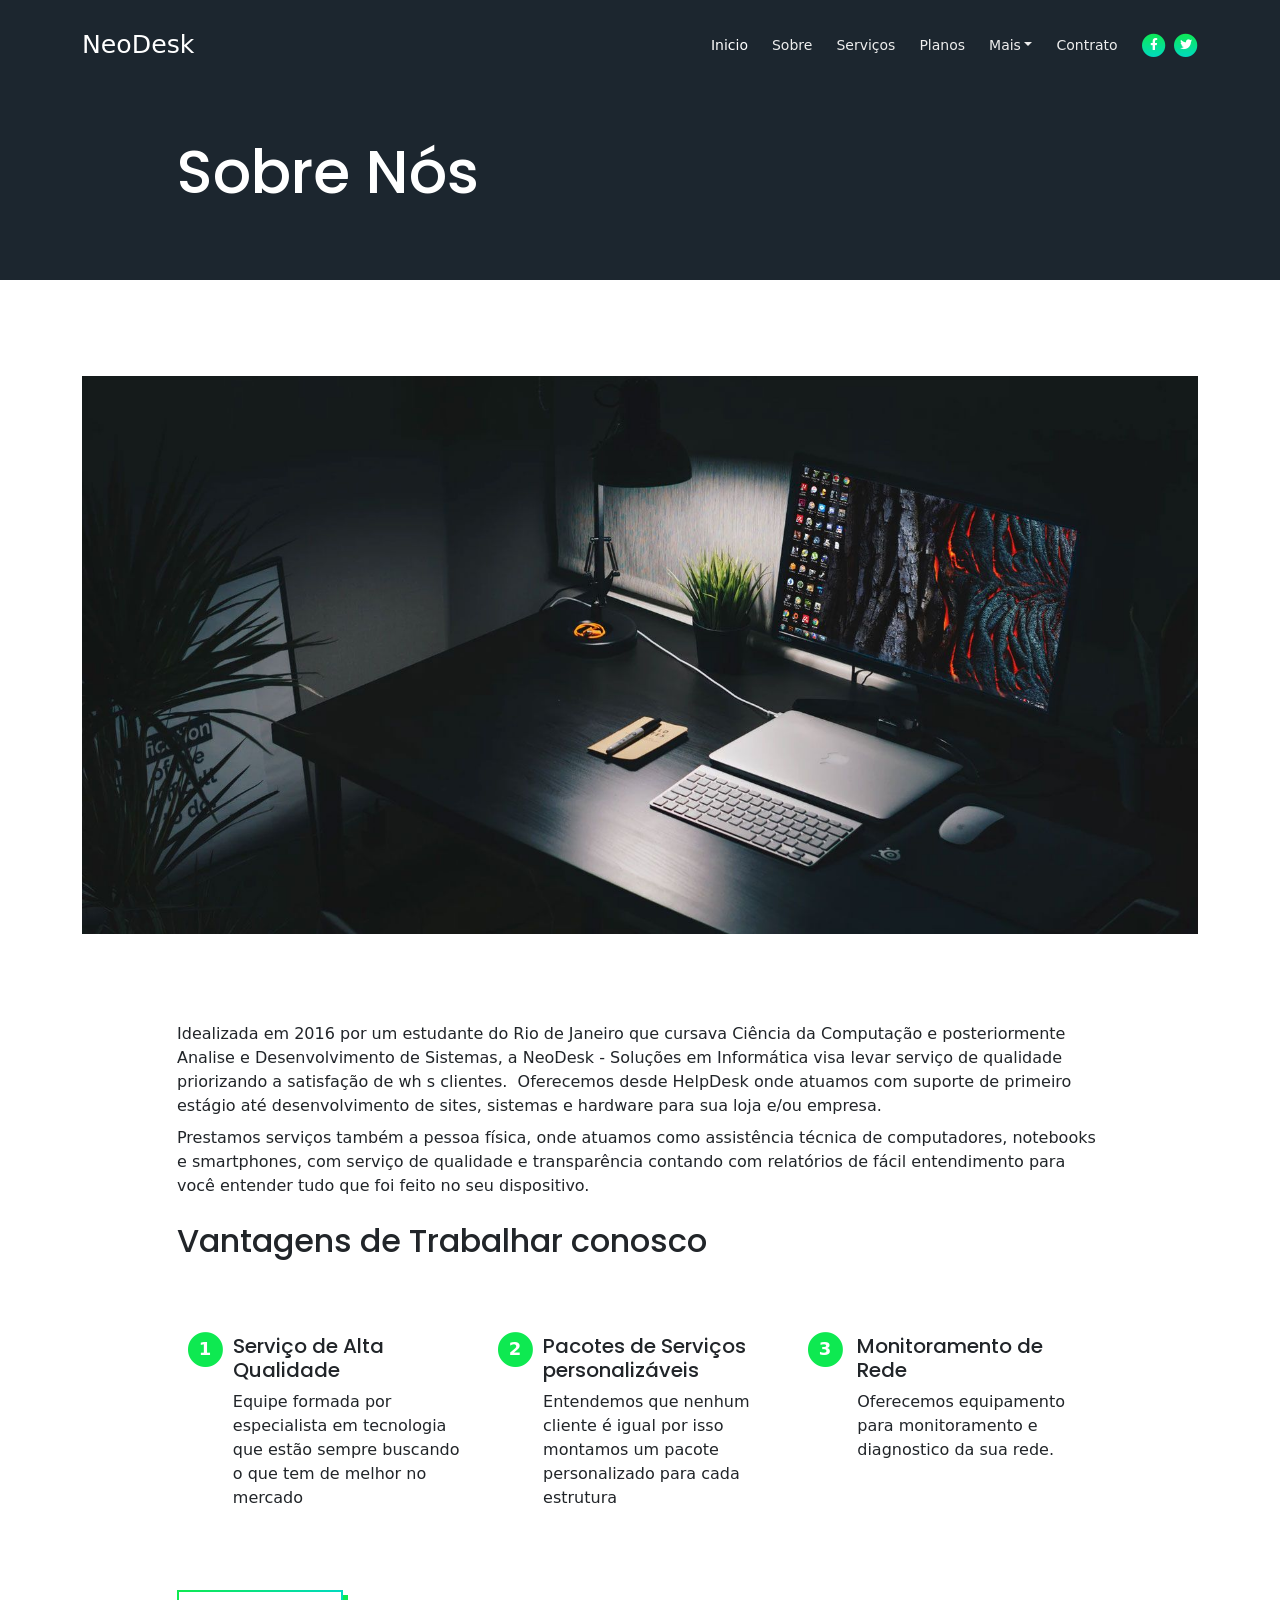
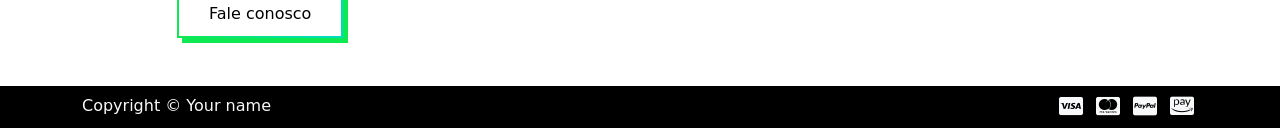
<file: article.html>
<!DOCTYPE html>
<html lang="pt-BR">
<head>
    <meta charset="UTF-8">
    <meta name="viewport" content="width=device-width, initial-scale=1, shrink-to-fit=no">

    <!-- SEO Meta Tags -->
    <meta name="description" content="Your description">
    <meta name="author" content="Your name">

    <!-- OG Meta Tags to improve the way the post looks when you share the page on Facebook, Twitter, LinkedIn -->
	<meta property="og:site_name" content="" /> <!-- website name -->
	<meta property="og:site" content="" /> <!-- website link -->
	<meta property="og:title" content=""/> <!-- title shown in the actual shared post -->
	<meta property="og:description" content="" /> <!-- description shown in the actual shared post -->
	<meta property="og:image" content="" /> <!-- image link, make sure it's jpg -->
	<meta property="og:url" content="" /> <!-- where do you want your post to link to -->
	<meta name="twitter:card" content="summary_large_image"> <!-- to have large image post format in Twitter -->

    <!-- Webpage Title -->
    <title>Artigo</title>

    <!-- Styles -->
    <link href="https://fonts.googleapis.com/css2?family=Poppins:wght@400;500;700&display=swap" rel="stylesheet">
    <link href="./css/bootstrap.min.css" rel="stylesheet">
    <link href="./css/fontawesome-all.min.css" rel="stylesheet">
    <link href="./css/aos.min.css" rel="stylesheet">
    <link href="./css/swiper.css" rel="stylesheet">
    <link href="./css/style.css" rel="stylesheet">
    
    <!-- Favicon -->
    <link rel="icon" href="./files/img/favicon.png">
</head>
<body>

    <!DOCTYPE html>
    <html lang="pt-BR">
    <head>
        <meta charset="UTF-8">
        <meta name="viewport" content="width=device-width, initial-scale=1, shrink-to-fit=no">
    
        <!-- SEO Meta Tags -->
        <meta name="description" content="Your description">
        <meta name="author" content="Your name">
    
        <!-- OG Meta Tags to improve the way the post looks when you share the page on Facebook, Twitter, LinkedIn -->
        <meta property="og:site_name" content="" /> <!-- website name -->
        <meta property="og:site" content="" /> <!-- website link -->
        <meta property="og:title" content=""/> <!-- title shown in the actual shared post -->
        <meta property="og:description" content="" /> <!-- description shown in the actual shared post -->
        <meta property="og:image" content="" /> <!-- image link, make sure it's jpg -->
        <meta property="og:url" content="" /> <!-- where do you want your post to link to -->
        <meta name="twitter:card" content="summary_large_image"> <!-- to have large image post format in Twitter -->
    
        <!-- Webpage Title -->
        <title>Informar Evento</title>
        
        <!-- Styles -->
        <link href="https://fonts.googleapis.com/css2?family=Poppins:wght@400;500;700&display=swap" rel="stylesheet">
        <link href="./css/bootstrap.min.css" rel="stylesheet">
        <link href="./css/fontawesome-all.min.css" rel="stylesheet">
        <link href="./css/aos.min.css" rel="stylesheet">
        <link href="./css/swiper.css" rel="stylesheet">
        <link href="./css/style.css" rel="stylesheet">
    
        <!-- Favicon -->
        <link rel="icon" href="./files/img/favicon.png">
    </head>
    <body>
    
        <!-- Navigation -->
        <nav id="navbar" class="navbar navbar-expand-lg fixed-top navbar-dark" aria-label="Main navigation">
            <div class="container">
    
                <!-- Image Logo -->
                <!-- <a class="navbar-brand logo-image" href="index.html"><img src="images/logo.svg" alt="alternative"></a> -->
    
                <!-- Text Logo - Use this if you don't have a graphic logo -->
                <a class="navbar-brand logo-text" href="index.html">NeoDesk</a>
    
                <button class="navbar-toggler p-0 border-0" type="button" id="navbarSideCollapse" aria-label="Toggle navigation">
                    <span class="navbar-toggler-icon"></span>
                </button>
    
                <div class="navbar-collapse offcanvas-collapse" id="navbarsExampleDefault" >
                    <ul class="navbar-nav ms-auto navbar-nav-scroll">
                        <li class="nav-item">
                            <a class="nav-link active" aria-current="page" href="index.html#header"> Inicio </a>
                        </li>
                        <li class="nav-item">
                            <a class="nav-link" href="index.html#about">Sobre</a>
                        </li>
                        <li class="nav-item">
                            <a class="nav-link" href="index.html#services">Serviços</a>
                        </li>
                        <li class="nav-item">
                            <a class="nav-link" href="index.html#plans">Planos</a>
                        </li>
                        <li class="nav-item dropdown">
                            <a class="nav-link dropdown-toggle" id="dropdown01" data-bs-toggle="dropdown" aria-expanded="false" href="#">Mais</a>
                            
                            <ul class="dropdown-menu" aria-labelledby="dropdown01">
                                <li><a class="dropdown-item" href="article.html">Artigo Detalhado</a></li>
                                <li><div class="dropdown-divider"></div></li>
                                <li><a class="dropdown-item" href="pricetable.html">Tabela de Preços</a></li>
                                <li><div class="dropdown-divider"></div></li>
                                <li><a class="dropdown-item" href="informevent.html">Sinalizar Evento</a></li>
                            </ul>
                        </li>
                        <li class="nav-item">
                            <a class="nav-link" href="index.html#contact">Contrato</a>
                        </li>
                    </ul>
                    <span class="nav-item social-icons">
                        <span class="fa-stack">
                            <a href="#your-link">
                                <i class="fas fa-circle fa-stack-2x"></i>
                                <i class="fab fa-facebook-f fa-stack-1x"></i>
                            </a>
                        </span>
                        <span class="fa-stack">
                            <a href="#your-link">
                                <i class="fas fa-circle fa-stack-2x"></i>
                                <i class="fab fa-twitter fa-stack-1x"></i>
                            </a>
                        </span>
                    </span>
                </div> <!-- end of navbar-collapse -->
            </div> <!-- end of container -->
        </nav> <!-- end of navbar -->
        <!-- end of navigation -->


    <!-- Header -->
    <header class="ex-header">
        <div class="container">
            <div class="row">
                <div class="col-xl-10 offset-xl-1">
                    <h1>Sobre Nós</h1>
                </div> <!-- end of col -->
            </div> <!-- end of row -->
        </div> <!-- end of container -->
    </header> <!-- end of ex-header -->
    <!-- end of header -->


    <!-- Basic -->
    <div class="ex-basic-1 pt-5 pb-5">
        <div class="container text-center">
            <div class="row">
                <div class="col-lg-12">
                    <img class="img-fluid mt-5 mb-3" src="files/img/article-details-large.jpg" alt="alternative">
                </div> <!-- end of col -->
            </div> <!-- end of row -->
        </div> <!-- end of container -->
    </div> <!-- end of ex-basic-1 -->
    <!-- end of basic -->


    <!-- Basic -->
    <div class="ex-basic-1 pt-4">
        <div class="container">
            <div class="row">
                <div class="col-xl-10 offset-xl-1">
                    <p>Idealizada em 2016 por um estudante do Rio de Janeiro que cursava Ciência da Computação e posteriormente Analise e Desenvolvimento de Sistemas, a NeoDesk - Soluções em Informática visa levar serviço de qualidade priorizando a satisfação de  wh
			    s clientes. 
                        Oferecemos desde HelpDesk onde atuamos com suporte de primeiro estágio até desenvolvimento de sites, sistemas e hardware para sua loja e/ou empresa.</p>
                    <p class="py-2">Prestamos serviços também a pessoa física, onde atuamos como assistência técnica de computadores, notebooks e smartphones, com serviço de qualidade e transparência contando com relatórios de fácil entendimento para você entender tudo que foi feito no seu dispositivo.</p>

                    <h2 class="my-3">Vantagens de Trabalhar conosco</h2>
                    <p class="py-2"></p>
                    <p class="mb-4"></p>
                </div> <!-- end of col -->
            </div> <!-- end of row -->
        </div> <!-- end of container -->
    </div> <!-- end of ex-basic-1 -->
    <!-- end of basic -->


    <!-- Cards -->
    <div class="ex-cards-1 pt-3 pb-3 ">
        <div class="container">
            <div class="row col-xl-10 offset-xl-1" >
                    <!-- Card -->
                    <div class="card col-lg-4">
                        <ul class="list-unstyled">
                            <li class="d-flex">
                                <span class="fa-stack">
                                    <span class="fas fa-circle fa-stack-2x"></span>
                                    <span class="fa-stack-1x">1</span>
                                </span>
                                <div class="flex-grow-1">
                                    <h5>Serviço de Alta Qualidade</h5>
                                    <p>Equipe formada por especialista em tecnologia que estão sempre buscando o que tem de melhor no mercado</p>
                                </div>
                            </li>
                        </ul>
                    </div> <!-- end of card -->
                    <!-- end of card -->
                    
                    <!-- Card -->
                    <div class="card col-lg-4">
                        <ul class="list-unstyled">
                            <li class="d-flex">
                                <span class="fa-stack">
                                    <span class="fas fa-circle fa-stack-2x"></span>
                                    <span class="fa-stack-1x">2</span>
                                </span>
                                <div class="flex-grow-1">
                                    <h5>Pacotes de Serviços personalizáveis</h5>
                                    <p>Entendemos que nenhum cliente é igual por isso montamos um pacote personalizado para cada estrutura </p>
                                </div>
                            </li>
                        </ul>
                    </div> <!-- end of card -->
                    <!-- end of card -->
                    
                    <!-- Card -->
                    <div class="card col-lg-4">
                        <ul class="list-unstyled">
                            <li class="d-flex">
                                <span class="fa-stack">
                                    <span class="fas fa-circle fa-stack-2x"></span>
                                    <span class="fa-stack-1x">3</span>
                                </span>
                                <div class="flex-grow-1">
                                    <h5>Monitoramento de Rede</h5>
                                    <p>Oferecemos equipamento para monitoramento e diagnostico da sua rede.</p>
                                </div>
                            </li>
                        </ul>
                    </div> <!-- end of card -->
                    <!-- end of card -->
            </div> <!-- end of row -->   
        </div> <!-- end of container -->   
    </div> <!-- end of ex-cards-1 -->
    <!-- end of cards -->


    <!-- Basic -->
    <div class="ex-basic-1 pt-3 pb-5">
        <div class="container">
            <div class="row">
                <div class="col-xl-10 offset-xl-1">
                    <p class="mb-5"></p>
                    
                    
                                 
                    <a class="btn btn-tertiary" href="https://api.whatsapp.com/send?phone=5521989872486">Fale conosco</a>

                </div> <!-- end of col -->
            </div> <!-- end of row -->
        </div> <!-- end of container -->
    </div> <!-- end of ex-basic-1 -->
    <!-- end of basic -->


  	 <!-- Bottom -->
    <div class="bottom py-2 text-light" >
        <div class="container d-flex justify-content-between">
            <div>
                <p>Copyright © Your name</p>
            </div>
            <div>
                <i class="fab fa-cc-visa fa-lg p-1"></i>
                <i class="fab fa-cc-mastercard fa-lg p-1"></i>
                <i class="fab fa-cc-paypal fa-lg p-1"></i>
                <i class="fab fa-cc-amazon-pay fa-lg p-1"></i>
            </div>
        </div> <!-- end of container -->
    </div> <!-- end of bottom -->


    <!-- Back To Top Button -->
    <button onclick="topFunction()" id="myBtn">
        <img src="files/img/up-arrow.png" alt="alternative">
    </button>
    <!-- end of back to top button -->


    <!-- Scripts -->
    <script src="./js/bootstrap.min.js"></script><!-- Bootstrap framework -->
    <script src="./js/purecounter.min.js"></script> <!-- Purecounter counter for statistics numbers -->
    <script src="./js/swiper.min.js"></script><!-- Swiper for image and text sliders -->
    <script src="./js/aos.js"></script><!-- AOS on Animation Scroll -->
    <script src="./js/script.js"></script>  <!-- Custom scripts -->
</body>
</html>
</file>
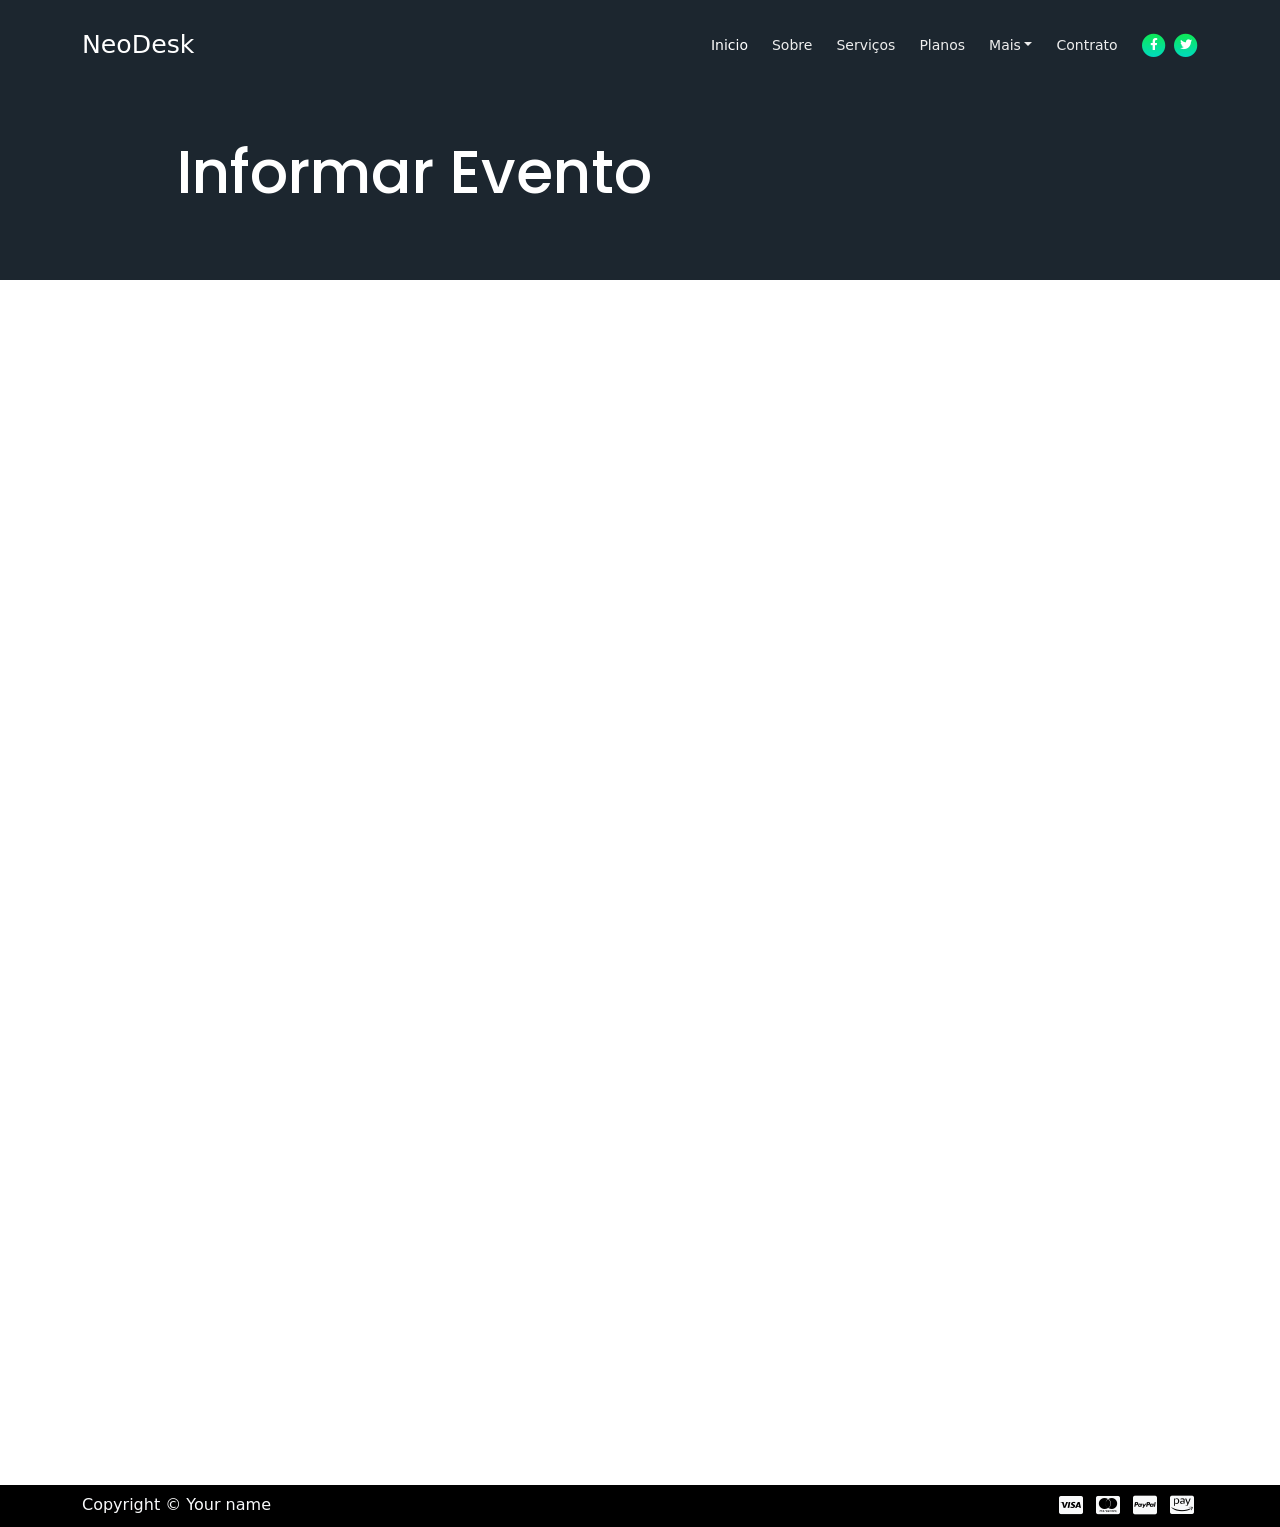
<file: informevent.html>
<!DOCTYPE html>
<html lang="pt-BR">
<head>
    <meta charset="UTF-8">
    <meta name="viewport" content="width=device-width, initial-scale=1, shrink-to-fit=no">

    <!-- SEO Meta Tags -->
    <meta name="description" content="Your description">
    <meta name="author" content="Your name">

    <!-- OG Meta Tags to improve the way the post looks when you share the page on Facebook, Twitter, LinkedIn -->
	<meta property="og:site_name" content="" /> <!-- website name -->
	<meta property="og:site" content="" /> <!-- website link -->
	<meta property="og:title" content=""/> <!-- title shown in the actual shared post -->
	<meta property="og:description" content="" /> <!-- description shown in the actual shared post -->
	<meta property="og:image" content="" /> <!-- image link, make sure it's jpg -->
	<meta property="og:url" content="" /> <!-- where do you want your post to link to -->
	<meta name="twitter:card" content="summary_large_image"> <!-- to have large image post format in Twitter -->

    <!-- Webpage Title -->
    <title>Informar Evento</title>
    
    <!-- Styles -->
    <link href="https://fonts.googleapis.com/css2?family=Poppins:wght@400;500;700&display=swap" rel="stylesheet">
    <link href="./css/bootstrap.min.css" rel="stylesheet">
    <link href="./css/fontawesome-all.min.css" rel="stylesheet">
    <link href="./css/aos.min.css" rel="stylesheet">
    <link href="./css/swiper.css" rel="stylesheet">
    <link href="./css/style.css" rel="stylesheet">

    <!-- Favicon -->
    <link rel="icon" href="./files/img/favicon.png">
</head>
<body>

        <!-- Navigation -->
        <nav id="navbar" class="navbar navbar-expand-lg fixed-top navbar-dark" aria-label="Main navigation">
            <div class="container">
    
                <!-- Image Logo -->
                <!-- <a class="navbar-brand logo-image" href="index.html"><img src="images/logo.svg" alt="alternative"></a> -->
    
                <!-- Text Logo - Use this if you don't have a graphic logo -->
                <a class="navbar-brand logo-text" href="index.html">NeoDesk</a>
    
                <button class="navbar-toggler p-0 border-0" type="button" id="navbarSideCollapse" aria-label="Toggle navigation">
                    <span class="navbar-toggler-icon"></span>
                </button>
    
                <div class="navbar-collapse offcanvas-collapse" id="navbarsExampleDefault" >
                    <ul class="navbar-nav ms-auto navbar-nav-scroll">
                        <li class="nav-item">
                            <a class="nav-link active" aria-current="page" href="index.html#header"> Inicio </a>
                        </li>
                        <li class="nav-item">
                            <a class="nav-link" href="index.html#about">Sobre</a>
                        </li>
                        <li class="nav-item">
                            <a class="nav-link" href="index.html#services">Serviços</a>
                        </li>
                        <li class="nav-item">
                            <a class="nav-link" href="index.html#plans">Planos</a>
                        </li>
                        <li class="nav-item dropdown">
                            <a class="nav-link dropdown-toggle" id="dropdown01" data-bs-toggle="dropdown" aria-expanded="false" href="#">Mais</a>
                            
                            <ul class="dropdown-menu" aria-labelledby="dropdown01">
                                <li><a class="dropdown-item" href="article.html">Artigo Detalhado</a></li>
                                <li><div class="dropdown-divider"></div></li>
                                <li><a class="dropdown-item" href="pricetable.html">Tabela de Preços</a></li>
                                <li><div class="dropdown-divider"></div></li>
                                <li><a class="dropdown-item" href="informevent.html">Sinalizar Evento</a></li>
                            </ul>
                        </li>
                        <li class="nav-item">
                            <a class="nav-link" href="index.html#contact">Contrato</a>
                        </li>
                    </ul>
                    <span class="nav-item social-icons">
                        <span class="fa-stack">
                            <a href="#your-link">
                                <i class="fas fa-circle fa-stack-2x"></i>
                                <i class="fab fa-facebook-f fa-stack-1x"></i>
                            </a>
                        </span>
                        <span class="fa-stack">
                            <a href="#your-link">
                                <i class="fas fa-circle fa-stack-2x"></i>
                                <i class="fab fa-twitter fa-stack-1x"></i>
                            </a>
                        </span>
                    </span>
                </div> <!-- end of navbar-collapse -->
            </div> <!-- end of container -->
        </nav> <!-- end of navbar -->
        <!-- end of navigation -->


      <!-- Header -->
      <header class="ex-header">
        <div class="container">
            <div class="row">
                <div class="col-xl-10 offset-xl-1">
                    <h1>Informar Evento</h1>
                </div> <!-- end of col -->
            </div> <!-- end of row -->
        </div> <!-- end of container -->
    </header> <!-- end of ex-header -->
    <!-- end of header -->

    <iframe src="https://docs.google.com/forms/d/e/1FAIpQLSdLaE1PtncqxSuOvSD_VxgNSrYTU4ZjTyybvsGrCl529lK7Bw/viewform?embedded=true" 
    width="1470" height="1150" frameborder="0" marginheight="0" marginwidth="0">A carregar…</iframe>

    <p class="mb-5"></p>
    <!-- Bottom -->
    <div class="bottom py-2 text-light" >
        <div class="container d-flex justify-content-between">
            <div>
                <p>Copyright © Your name</p>
            </div>
            <div>
                <i class="fab fa-cc-visa fa-lg p-1"></i>
                <i class="fab fa-cc-mastercard fa-lg p-1"></i>
                <i class="fab fa-cc-paypal fa-lg p-1"></i>
                <i class="fab fa-cc-amazon-pay fa-lg p-1"></i>
            </div>
        </div> <!-- end of container -->
    </div> <!-- end of bottom -->


    <!-- Back To Top Button -->
    <button onclick="topFunction()" id="myBtn">
        <img src="files/img/up-arrow.png" alt="alternative">
    </button>
    <!-- end of back to top button -->


    <!-- Scripts -->
    <script src="./js/bootstrap.min.js"></script><!-- Bootstrap framework -->
    <script src="./js/purecounter.min.js"></script> <!-- Purecounter counter for statistics numbers -->
    <script src="./js/swiper.min.js"></script><!-- Swiper for image and text sliders -->
    <script src="./js/aos.js"></script><!-- AOS on Animation Scroll -->
    <script src="./js/script.js"></script>  <!-- Custom scripts -->
</body>
</html>
</file>
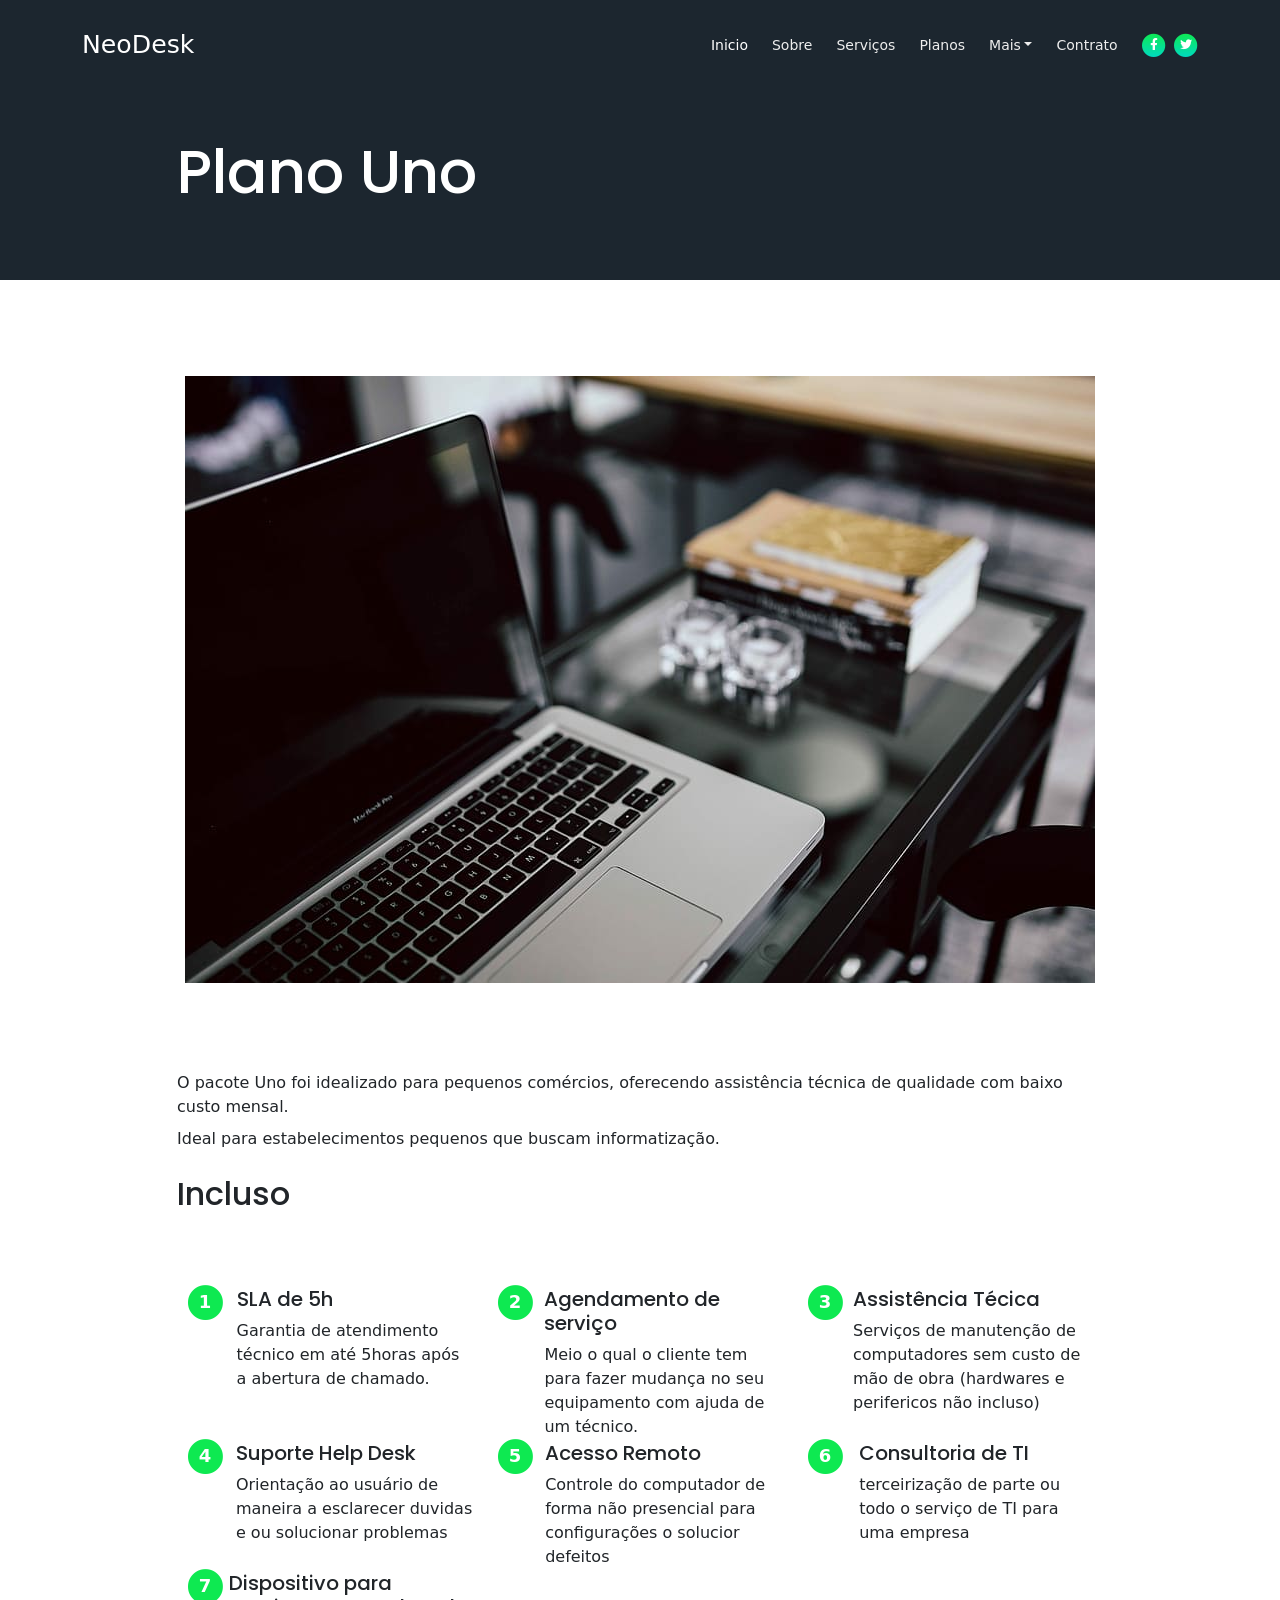
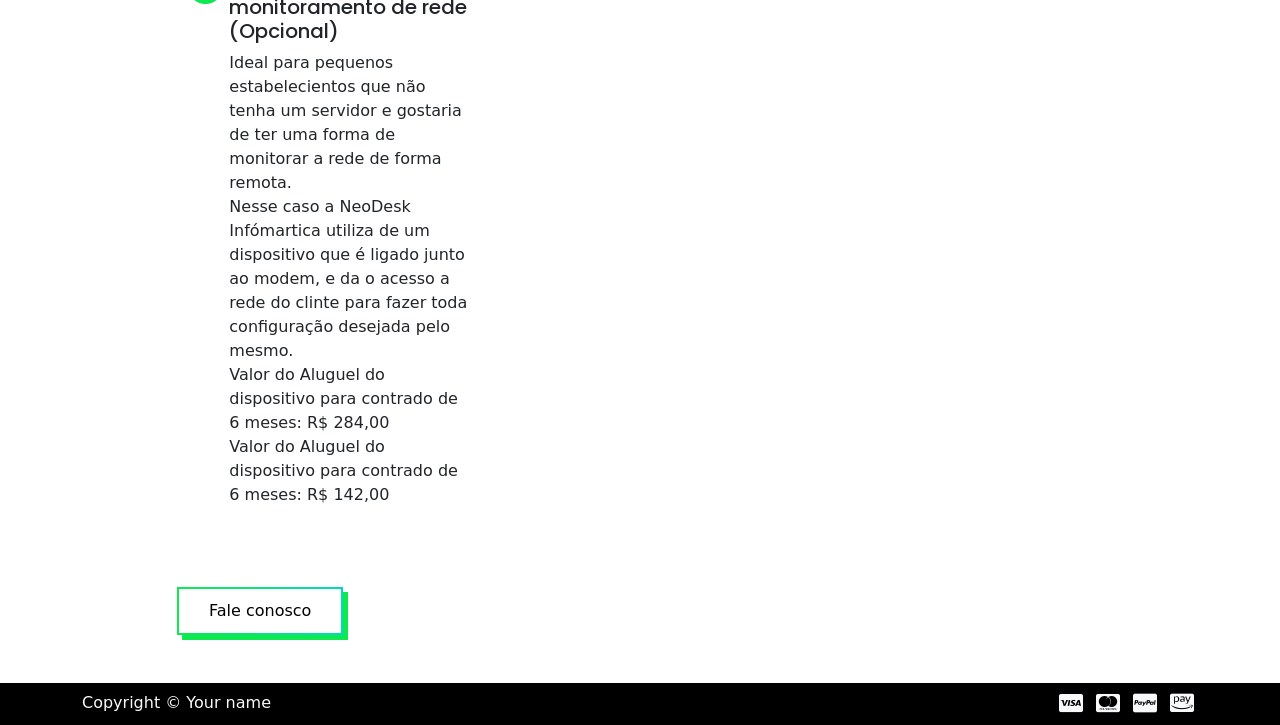
<file: planoUno.html>
<!DOCTYPE html>
<html lang="pt-BR">
<head>
    <meta charset="UTF-8">
    <meta name="viewport" content="width=device-width, initial-scale=1, shrink-to-fit=no">

    <!-- SEO Meta Tags -->
    <meta name="description" content="Your description">
    <meta name="author" content="Your name">

    <!-- OG Meta Tags to improve the way the post looks when you share the page on Facebook, Twitter, LinkedIn -->
	<meta property="og:site_name" content="" /> <!-- website name -->
	<meta property="og:site" content="" /> <!-- website link -->
	<meta property="og:title" content=""/> <!-- title shown in the actual shared post -->
	<meta property="og:description" content="" /> <!-- description shown in the actual shared post -->
	<meta property="og:image" content="" /> <!-- image link, make sure it's jpg -->
	<meta property="og:url" content="" /> <!-- where do you want your post to link to -->
	<meta name="twitter:card" content="summary_large_image"> <!-- to have large image post format in Twitter -->

    <!-- Webpage Title -->
    <title>Plano Uno</title>

    <!-- Styles -->
    <link href="https://fonts.googleapis.com/css2?family=Poppins:wght@400;500;700&display=swap" rel="stylesheet">
    <link href="./css/bootstrap.min.css" rel="stylesheet">
    <link href="./css/fontawesome-all.min.css" rel="stylesheet">
    <link href="./css/aos.min.css" rel="stylesheet">
    <link href="./css/swiper.css" rel="stylesheet">
    <link href="./css/style.css" rel="stylesheet">
    
    <!-- Favicon -->
    <link rel="icon" href="./files/img/favicon.png">
</head>
<body>

    <!DOCTYPE html>
    <html lang="pt-BR">
    <head>
        <meta charset="UTF-8">
        <meta name="viewport" content="width=device-width, initial-scale=1, shrink-to-fit=no">
    
        <!-- SEO Meta Tags -->
        <meta name="description" content="Your description">
        <meta name="author" content="Your name">
    
        <!-- OG Meta Tags to improve the way the post looks when you share the page on Facebook, Twitter, LinkedIn -->
        <meta property="og:site_name" content="" /> <!-- website name -->
        <meta property="og:site" content="" /> <!-- website link -->
        <meta property="og:title" content=""/> <!-- title shown in the actual shared post -->
        <meta property="og:description" content="" /> <!-- description shown in the actual shared post -->
        <meta property="og:image" content="" /> <!-- image link, make sure it's jpg -->
        <meta property="og:url" content="" /> <!-- where do you want your post to link to -->
        <meta name="twitter:card" content="summary_large_image"> <!-- to have large image post format in Twitter -->
    
        <!-- Webpage Title -->
        <title>Informar Evento</title>
        
        <!-- Styles -->
        <link href="https://fonts.googleapis.com/css2?family=Poppins:wght@400;500;700&display=swap" rel="stylesheet">
        <link href="./css/bootstrap.min.css" rel="stylesheet">
        <link href="./css/fontawesome-all.min.css" rel="stylesheet">
        <link href="./css/aos.min.css" rel="stylesheet">
        <link href="./css/swiper.css" rel="stylesheet">
        <link href="./css/style.css" rel="stylesheet">
    
        <!-- Favicon -->
        <link rel="icon" href="./files/img/favicon.png">
    </head>
    <body>
    
        <!-- Navigation -->
        <nav id="navbar" class="navbar navbar-expand-lg fixed-top navbar-dark" aria-label="Main navigation">
            <div class="container">
    
                <!-- Image Logo -->
                <!-- <a class="navbar-brand logo-image" href="index.html"><img src="images/logo.svg" alt="alternative"></a> -->
    
                <!-- Text Logo - Use this if you don't have a graphic logo -->
                <a class="navbar-brand logo-text" href="index.html">NeoDesk</a>
    
                <button class="navbar-toggler p-0 border-0" type="button" id="navbarSideCollapse" aria-label="Toggle navigation">
                    <span class="navbar-toggler-icon"></span>
                </button>
    
                <div class="navbar-collapse offcanvas-collapse" id="navbarsExampleDefault" >
                    <ul class="navbar-nav ms-auto navbar-nav-scroll">
                        <li class="nav-item">
                            <a class="nav-link active" aria-current="page" href="index.html#header"> Inicio </a>
                        </li>
                        <li class="nav-item">
                            <a class="nav-link" href="index.html#about">Sobre</a>
                        </li>
                        <li class="nav-item">
                            <a class="nav-link" href="index.html#services">Serviços</a>
                        </li>
                        <li class="nav-item">
                            <a class="nav-link" href="index.html#plans">Planos</a>
                        </li>
                        <li class="nav-item dropdown">
                            <a class="nav-link dropdown-toggle" id="dropdown01" data-bs-toggle="dropdown" aria-expanded="false" href="#">Mais</a>
                            
                            <ul class="dropdown-menu" aria-labelledby="dropdown01">
                                <li><a class="dropdown-item" href="article.html">Artigo Detalhado</a></li>
                                <li><div class="dropdown-divider"></div></li>
                                <li><a class="dropdown-item" href="pricetable.html">Tabela de Preços</a></li>
                                <li><div class="dropdown-divider"></div></li>
                                <li><a class="dropdown-item" href="informevent.html">Sinalizar Evento</a></li>
                            </ul>
                        </li>
                        <li class="nav-item">
                            <a class="nav-link" href="index.html#contact">Contrato</a>
                        </li>
                    </ul>
                    <span class="nav-item social-icons">
                        <span class="fa-stack">
                            <a href="#your-link">
                                <i class="fas fa-circle fa-stack-2x"></i>
                                <i class="fab fa-facebook-f fa-stack-1x"></i>
                            </a>
                        </span>
                        <span class="fa-stack">
                            <a href="#your-link">
                                <i class="fas fa-circle fa-stack-2x"></i>
                                <i class="fab fa-twitter fa-stack-1x"></i>
                            </a>
                        </span>
                    </span>
                </div> <!-- end of navbar-collapse -->
            </div> <!-- end of container -->
        </nav> <!-- end of navbar -->
        <!-- end of navigation -->


    <!-- Header -->
    <header class="ex-header">
        <div class="container">
            <div class="row">
                <div class="col-xl-10 offset-xl-1">
                    <h1>Plano Uno</h1>
                </div> <!-- end of col -->
            </div> <!-- end of row -->
        </div> <!-- end of container -->
    </header> <!-- end of ex-header -->
    <!-- end of header -->


    <!-- Basic -->
    <div class="ex-basic-1 pt-5 pb-5">
        <div class="container text-center">
            <div class="row">
                <div class="col-lg-12">
                    <img class="img-fluid mt-5 mb-3" src="files/img/wallpaper.jpg" alt="alternative">
                </div> <!-- end of col -->
            </div> <!-- end of row -->
        </div> <!-- end of container -->
    </div> <!-- end of ex-basic-1 -->
    <!-- end of basic -->


    <!-- Basic -->
    <div class="ex-basic-1 pt-4">
        <div class="container">
            <div class="row">
                <div class="col-xl-10 offset-xl-1">
                    <p>O pacote Uno foi idealizado para pequenos comércios, oferecendo assistência técnica de qualidade com baixo custo mensal. </p>
                    <p class="py-2">Ideal para estabelecimentos pequenos que buscam informatização.</p>

                    <h2 class="my-3">Incluso</h2>
                    <p class="py-2"></p>
                    <p class="mb-4"></p>
                </div> <!-- end of col -->
            </div> <!-- end of row -->
        </div> <!-- end of container -->
    </div> <!-- end of ex-basic-1 -->
    <!-- end of basic -->


    <!-- Cards -->
    <div class="ex-cards-1 pt-3 pb-3 ">
        <div class="container">
            <div class="row col-xl-10 offset-xl-1" >
                    <!-- Card -->
                    <div class="card col-lg-4">
                        <ul class="list-unstyled">
                            <li class="d-flex">
                                <span class="fa-stack">
                                    <span class="fas fa-circle fa-stack-2x"></span>
                                    <span class="fa-stack-1x">1</span>
                                </span>
                                <div class="flex-grow-1">
                                    <h5>SLA de 5h</h5>
                                    <p>Garantia de atendimento técnico em até 5horas após a abertura de chamado.</p>
                                </div>
                            </li>
                        </ul>
                    </div> <!-- end of card -->
                    <!-- end of card -->
                    
                    <!-- Card -->
                    <div class="card col-lg-4">
                        <ul class="list-unstyled">
                            <li class="d-flex">
                                <span class="fa-stack">
                                    <span class="fas fa-circle fa-stack-2x"></span>
                                    <span class="fa-stack-1x">2</span>
                                </span>
                                <div class="flex-grow-1">
                                    <h5>Agendamento de serviço</h5>
                                    <p>Meio o qual o cliente tem para fazer mudança no seu equipamento com ajuda de um técnico.</p>
                                </div>
                            </li>
                        </ul>
                    </div> <!-- end of card -->
                    <!-- end of card -->                   
                     <!-- Card -->
                    <div class="card col-lg-4">
                        <ul class="list-unstyled">
                            <li class="d-flex">
                                <span class="fa-stack">
                                    <span class="fas fa-circle fa-stack-2x"></span>
                                    <span class="fa-stack-1x">3</span>
                                </span>
                                <div class="flex-grow-1">
                                    <h5>Assistência Técica</h5>
                                    <p>Serviços de manutenção de computadores sem custo de mão de obra (hardwares e perifericos não incluso)</p>
                                </div>
                            </li>
                        </ul>
                    </div> <!-- end of card -->
                    <!-- end of card -->                    
                    
                    <!-- Card -->
                    <div class="card col-lg-4">
                        <ul class="list-unstyled">
                            <li class="d-flex">
                                <span class="fa-stack">
                                    <span class="fas fa-circle fa-stack-2x"></span>
                                    <span class="fa-stack-1x">4</span>
                                </span>
                                <div class="flex-grow-1">
                                    <h5>Suporte Help Desk</h5>
                                    <p>Orientação ao usuário de maneira a esclarecer duvidas e ou solucionar problemas </p>
                                </div>
                            </li>
                        </ul>
                    </div> <!-- end of card -->
                    <!-- end of card -->                    
                    
                    <!-- Card -->
                    <div class="card col-lg-4">
                        <ul class="list-unstyled">
                            <li class="d-flex">
                                <span class="fa-stack">
                                    <span class="fas fa-circle fa-stack-2x"></span>
                                    <span class="fa-stack-1x">5</span>
                                </span>
                                <div class="flex-grow-1">
                                    <h5>Acesso Remoto</h5>
                                    <p>Controle do computador de forma não presencial para configurações o solucior defeitos</p>
                                </div>
                            </li>
                        </ul>
                    </div> <!-- end of card -->
                    <!-- end of card -->

                    <!-- Card -->
                    <div class="card col-lg-4">
                        <ul class="list-unstyled">
                            <li class="d-flex">
                                <span class="fa-stack">
                                    <span class="fas fa-circle fa-stack-2x"></span>
                                    <span class="fa-stack-1x">6</span>
                                </span>
                                <div class="flex-grow-1">
                                    <h5>Consultoria de TI</h5>
                                    <p>terceirização de parte ou todo o serviço de TI para uma empresa</p>
                                </div>
                            </li>
                        </ul>
                    </div> <!-- end of card -->
                    <!-- end of card -->
                    
                    <!-- Card -->
                    <div class="card col-lg-4">
                        <ul class="list-unstyled">
                            <li class="d-flex">
                                <span class="fa-stack">
                                    <span class="fas fa-circle fa-stack-2x"></span>
                                    <span class="fa-stack-1x">7</span>
                                </span>
                                <div class="flex-grow-1">
                                    <h5>Dispositivo para monitoramento de rede (Opcional)</h5>
                                    <p>Ideal para pequenos estabelecientos que não tenha um servidor e gostaria de ter uma forma de monitorar a rede de forma remota.</p>
                                    <p>Nesse caso a NeoDesk Infómartica utiliza de um dispositivo que é ligado junto ao modem, e da o acesso a rede do clinte para fazer toda configuração desejada pelo mesmo. </p>
                                    <p>Valor do Aluguel do dispositivo para contrado de 6 meses: R$ 284,00</p>
                                    <p>Valor do Aluguel do dispositivo para contrado de 6 meses: R$ 142,00</p></p>
                                </div>
                            </li>
                        </ul>
                    </div> <!-- end of card -->
                    <!-- end of card -->
            </div> <!-- end of row -->   
        </div> <!-- end of container -->   
    </div> <!-- end of ex-cards-1 -->
    <!-- end of cards -->
    
    
    <!-- Basic -->
    <div class="ex-basic-1 pt-3 pb-5">
        <div class="container">
            <div class="row">
                <div class="col-xl-10 offset-xl-1">
                    <p class="mb-5"></p>
                    
                    
                                 
                    <a class="btn btn-tertiary" href="https://api.whatsapp.com/send?phone=5521989872486">Fale conosco</a>

                </div> <!-- end of col -->
            </div> <!-- end of row -->
        </div> <!-- end of container -->
    </div> <!-- end of ex-basic-1 -->
    <!-- end of basic -->



    <!-- Bottom -->
    <div class="bottom py-2 text-light" >
        <div class="container d-flex justify-content-between">
            <div>
                <p>Copyright © Your name</p>
            </div>
            <div>
                <i class="fab fa-cc-visa fa-lg p-1"></i>
                <i class="fab fa-cc-mastercard fa-lg p-1"></i>
                <i class="fab fa-cc-paypal fa-lg p-1"></i>
                <i class="fab fa-cc-amazon-pay fa-lg p-1"></i>
            </div>
        </div> <!-- end of container -->
    </div> <!-- end of bottom -->


    <!-- Back To Top Button -->
    <button onclick="topFunction()" id="myBtn">
        <img src="files/img/up-arrow.png" alt="alternative">
    </button>
    <!-- end of back to top button -->


    <!-- Scripts -->
    <script src="./js/bootstrap.min.js"></script><!-- Bootstrap framework -->
    <script src="./js/purecounter.min.js"></script> <!-- Purecounter counter for statistics numbers -->
    <script src="./js/swiper.min.js"></script><!-- Swiper for image and text sliders -->
    <script src="./js/aos.js"></script><!-- AOS on Animation Scroll -->
    <script src="./js/script.js"></script>  <!-- Custom scripts -->
</body>
</html>
</file>
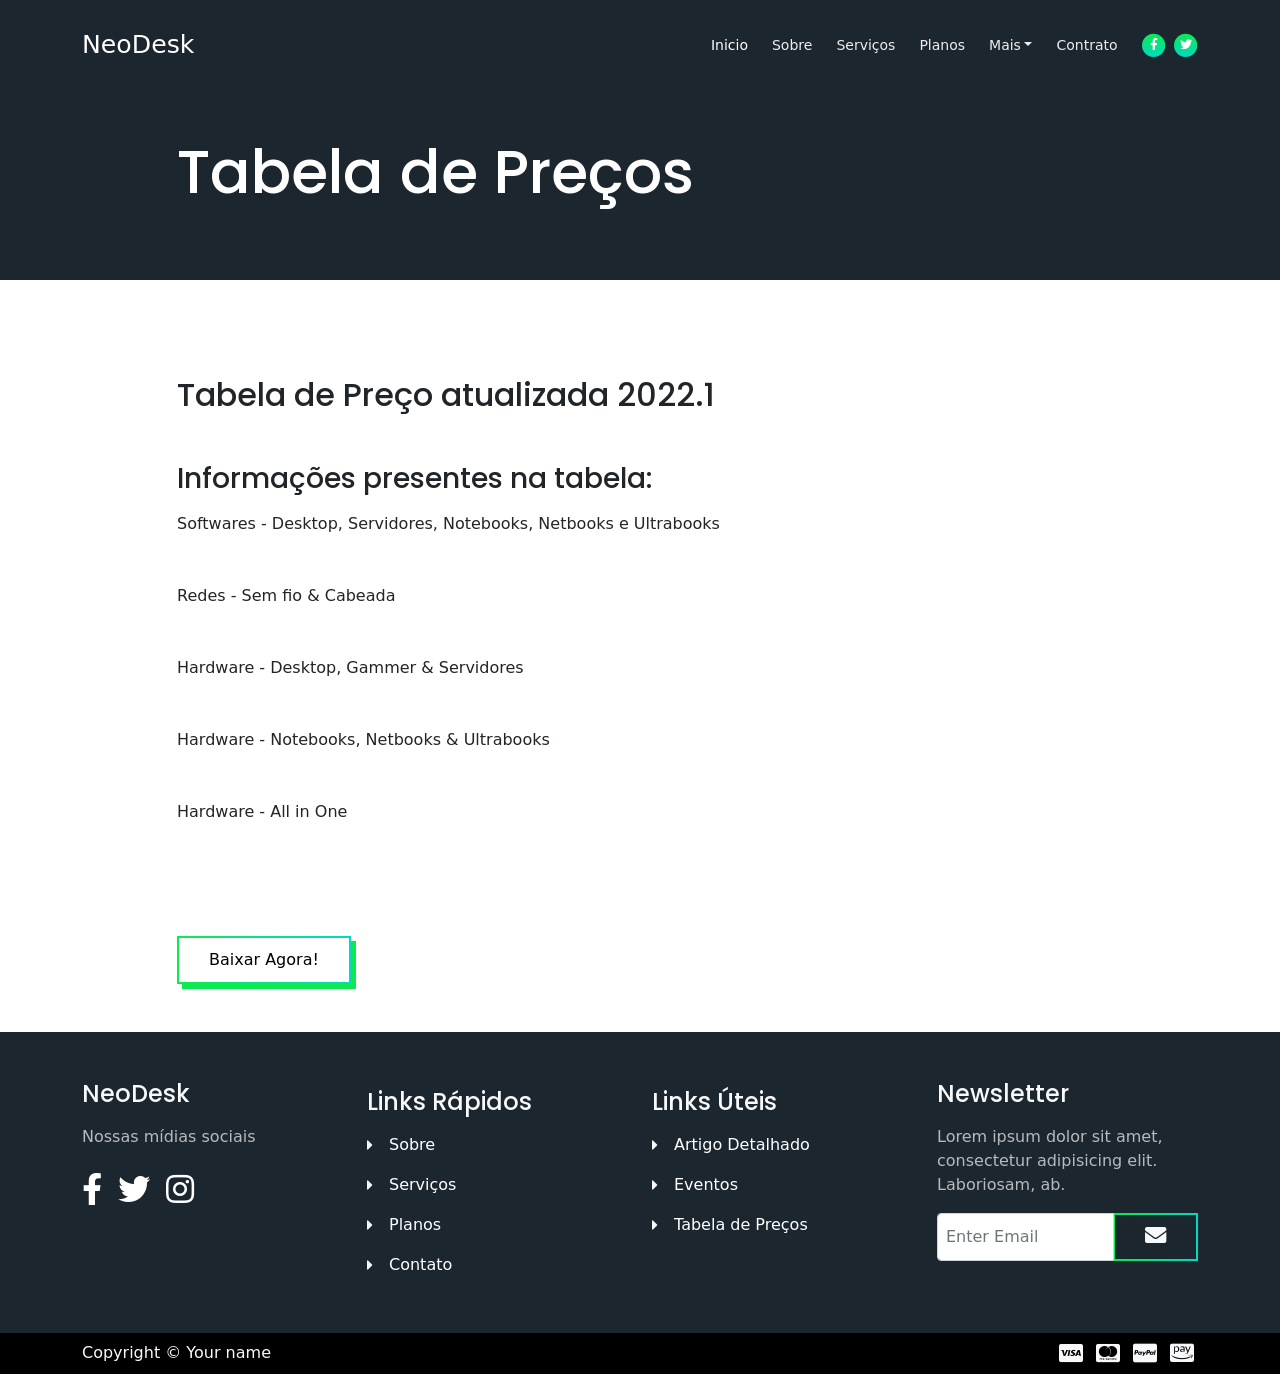
<file: pricetable.html>
<!DOCTYPE html>
<html lang="en">
<head>
    <meta charset="UTF-8">
    <meta name="viewport" content="width=device-width, initial-scale=1, shrink-to-fit=no">

    <!-- SEO Meta Tags -->
    <meta name="description" content="Your description">
    <meta name="author" content="Your name">

    <!-- OG Meta Tags to improve the way the post looks when you share the page on Facebook, Twitter, LinkedIn -->
	<meta property="og:site_name" content="" /> <!-- website name -->
	<meta property="og:site" content="" /> <!-- website link -->
	<meta property="og:title" content=""/> <!-- title shown in the actual shared post -->
	<meta property="og:description" content="" /> <!-- description shown in the actual shared post -->
	<meta property="og:image" content="" /> <!-- image link, make sure it's jpg -->
	<meta property="og:url" content="" /> <!-- where do you want your post to link to -->
	<meta name="twitter:card" content="summary_large_image"> <!-- to have large image post format in Twitter -->

    <!-- Webpage Title -->
    <title>Tabela de Preços
        
    </title>
    
    <!-- Styles -->
    <link href="https://fonts.googleapis.com/css2?family=Poppins:wght@400;500;700&display=swap" rel="stylesheet">
    <link href="./css/bootstrap.min.css" rel="stylesheet">
    <link href="./css/fontawesome-all.min.css" rel="stylesheet">
    <link href="./css/aos.min.css" rel="stylesheet">
    <link href="./css/swiper.css" rel="stylesheet">
    <link href="./css/style.css" rel="stylesheet">

    <!-- Favicon -->
    <link rel="icon" href="./files/img/favicon.png">
</head>
<body>

        <!-- Navigation -->
        <nav id="navbar" class="navbar navbar-expand-lg fixed-top navbar-dark" aria-label="Main navigation">
            <div class="container">
    
                <!-- Image Logo -->
                <!-- <a class="navbar-brand logo-image" href="index.html"><img src="images/logo.svg" alt="alternative"></a> -->
    
                <!-- Text Logo - Use this if you don't have a graphic logo -->
                <a class="navbar-brand logo-text" href="index.html">NeoDesk</a>
    
                <button class="navbar-toggler p-0 border-0" type="button" id="navbarSideCollapse" aria-label="Toggle navigation">
                    <span class="navbar-toggler-icon"></span>
                </button>
    
                <div class="navbar-collapse offcanvas-collapse" id="navbarsExampleDefault" >
                    <ul class="navbar-nav ms-auto navbar-nav-scroll">
                        <li class="nav-item">
                            <a class="nav-link active" aria-current="page" href="index.html#header"> Inicio </a>
                        </li>
                        <li class="nav-item">
                            <a class="nav-link" href="index.html#about">Sobre</a>
                        </li>
                        <li class="nav-item">
                            <a class="nav-link" href="index.html#services">Serviços</a>
                        </li>
                        <li class="nav-item">
                            <a class="nav-link" href="index.html#plans">Planos</a>
                        </li>
                        <li class="nav-item dropdown">
                            <a class="nav-link dropdown-toggle" id="dropdown01" data-bs-toggle="dropdown" aria-expanded="false" href="#">Mais</a>
                            
                            <ul class="dropdown-menu" aria-labelledby="dropdown01">
                                <li><a class="dropdown-item" href="article.html">Artigo Detalhado</a></li>
                                <li><div class="dropdown-divider"></div></li>
                                <li><a class="dropdown-item" href="pricetable.html">Tabela de Preços</a></li>
                                <li><div class="dropdown-divider"></div></li>
                                <li><a class="dropdown-item" href="informevent.html">Sinalizar Evento</a></li>
                            </ul>
                        </li>
                        <li class="nav-item">
                            <a class="nav-link" href="index.html#contact">Contrato</a>
                        </li>
                    </ul>
                    <span class="nav-item social-icons">
                        <span class="fa-stack">
                            <a href="#your-link">
                                <i class="fas fa-circle fa-stack-2x"></i>
                                <i class="fab fa-facebook-f fa-stack-1x"></i>
                            </a>
                        </span>
                        <span class="fa-stack">
                            <a href="#your-link">
                                <i class="fas fa-circle fa-stack-2x"></i>
                                <i class="fab fa-twitter fa-stack-1x"></i>
                            </a>
                        </span>
                    </span>
                </div> <!-- end of navbar-collapse -->
            </div> <!-- end of container -->
        </nav> <!-- end of navbar -->
        <!-- end of navigation -->


    <!-- Header -->
    <header class="ex-header">
        <div class="container">
            <div class="row">
                <div class="col-xl-10 offset-xl-1">
                    <h1>Tabela de Preços</h1>
                </div> <!-- end of col -->
            </div> <!-- end of row -->
        </div> <!-- end of container -->
    </header> <!-- end of ex-header -->
    <!-- end of header -->

    <div class="ex-basic-1 pt-5 pb-5">
        <div class="container">
            <div class="row">
                <div class="col-xl-10 offset-xl-1">
                    <h2 class="mt-5 mb-3">Tabela de Preço atualizada 2022.1</h2>
                    <h3 class="mt-5 mb-3">Informações presentes na tabela:</h3>
                    <p class="mb-5">Softwares - Desktop, Servidores, Notebooks, Netbooks e Ultrabooks                    </p>
                    <p class="mb-5">Redes - Sem fio & Cabeada</p>
                    <p class="mb-5">Hardware - Desktop, Gammer & Servidores</p>
                    <p class="mb-5">Hardware - Notebooks, Netbooks & Ultrabooks</p>
                    <p class="mb-5">Hardware - All in One</p>
                </div>
            </div>
        </div>
    </div>

    <div class="ex-basic-1 pt-3 pb-5">
        <div class="container">
            <div class="row">
                <div class="col-xl-10 offset-xl-1">
                    <a class="btn btn-tertiary" href="https://drive.google.com/file/d/1d18kfVXQ4QIY4drP9-deqPGEXt469lpL/view?usp=sharing">Baixar Agora!</a>
                </div> <!-- end of col -->
            </div> <!-- end of row -->
        </div> <!-- end of container -->
    </div> <!-- end of ex-basic-1 -->
    

    <!-- Footer -->
    <section class="footer text-light">
        <div class="container">
            <div class="row">
                <div class="col-lg-3 py-4 py-md-5">
                    <div class="d-flex align-items-center">
                        <h4 class="">NeoDesk</h4>
                    </div>
                    <p class="py-3 para-light">Nossas mídias sociais</p>
                    <div class="d-flex">
                        <div class="me-3">
                            <a href="#your-link">
                                <i class="fab fa-facebook-f fa-2x py-2"></i>
                            </a>
                        </div>
                        <div class="me-3">
                            <a href="#your-link">
                                <i class="fab fa-twitter fa-2x py-2"></i>
                            </a>
                        </div>
                        <div class="me-3">
                            <a href="#your-link">
                                <i class="fab fa-instagram fa-2x py-2"></i>
                            </a>
                        </div>
                    </div>
                </div> <!-- end of col -->

                <div class="col-lg-3 py-4 py-md-5">
                    <div>
                        <h4 class="py-2">Links Rápidos</h4>
                        <div class="d-flex align-items-center py-2">
                            <i class="fas fa-caret-right"></i>
                            <a href="index.html#about"><p class="ms-3">Sobre</p></a>
                            
                        </div>
                        <div class="d-flex align-items-center py-2">
                            <i class="fas fa-caret-right"></i>
                            <a href="index.html#services"><p class="ms-3">Serviços</p></a>
                        </div>
                        <div class="d-flex align-items-center py-2">
                            <i class="fas fa-caret-right"></i>
                            <a href="index.html#plans"><p class="ms-3">Planos</p></a>
                        </div>
                        <div class="d-flex align-items-center py-2">
                            <i class="fas fa-caret-right"></i>
                            <a href="index.html#contact"><p class="ms-3">Contato</p></a>
                        </div>
                    </div>
                </div> <!-- end of col -->

                <div class="col-lg-3 py-4 py-md-5">
                    <div>
                        <h4 class="py-2">Links Úteis</h4>
                        <div class="d-flex align-items-center py-2">
                            <i class="fas fa-caret-right"></i>
                            <a href="article.html"><p class="ms-3">Artigo Detalhado</p></a>
                            
                        </div>
                        <div class="d-flex align-items-center py-2">
                            <i class="fas fa-caret-right"></i>
                            <a href="informevent.html"><p class="ms-3">Eventos</p></a>
                        </div>
                        <div class="d-flex align-items-center py-2">
                            <i class="fas fa-caret-right"></i>
                            <a href="pricetable.html"><p class="ms-3">Tabela de Preços</p></a>
                        </div>
                    </div>
                </div> <!-- end of col -->

                <div class="col-lg-3 py-4 py-md-5">
                    <div class="d-flex align-items-center">
                        <h4>Newsletter</h4>
                    </div>
                    <p class="py-3 para-light">Lorem ipsum dolor sit amet, consectetur adipisicing elit. Laboriosam, ab.</p>
                    <div class="d-flex align-items-center">
                        <div class="input-group mb-3">
                            <input type="text" class="form-control p-2" placeholder="Enter Email" aria-label="Recipient's email" aria-describedby="button-addon2">
                            <button class="btn-secondary text-light" id="button-addon2"><i class="fas fa-envelope fa-lg"></i></button>
                        </div>
                    </div>
                </div> <!-- end of col -->
            </div> <!-- end of row -->
        </div> <!-- end of container -->
    </section> <!-- end of footer -->


    <!-- Bottom -->
    <div class="bottom py-2 text-light" >
        <div class="container d-flex justify-content-between">
            <div>
                <p>Copyright © Your name</p>
            </div>
            <div>
                <i class="fab fa-cc-visa fa-lg p-1"></i>
                <i class="fab fa-cc-mastercard fa-lg p-1"></i>
                <i class="fab fa-cc-paypal fa-lg p-1"></i>
                <i class="fab fa-cc-amazon-pay fa-lg p-1"></i>
            </div>
        </div> <!-- end of container -->
    </div> <!-- end of bottom -->


    <!-- Back To Top Button -->
    <button onclick="topFunction()" id="myBtn">
        <img src="files/img/up-arrow.png" alt="alternative">
    </button>
    <!-- end of back to top button -->


    <!-- Scripts -->
    <script src="./js/bootstrap.min.js"></script><!-- Bootstrap framework -->
    <script src="./js/purecounter.min.js"></script> <!-- Purecounter counter for statistics numbers -->
    <script src="./js/swiper.min.js"></script><!-- Swiper for image and text sliders -->
    <script src="./js/aos.js"></script><!-- AOS on Animation Scroll -->
    <script src="./js/script.js"></script>  <!-- Custom scripts -->
</body>
</html>
</file>
<file: css/style.css>
/*     General Styles     */
:root {
	--primary: #1c262f;
	--primary-light: #212d37;
	--secondary: #0ee951;
	--tertiary: #00dabf;
	--gradient: linear-gradient(to right, #0ee951, #00dabf);
}

h1, h2, h3, h4, h5, h6 {
	font-family: "Poppins", sans-serif;
}

h1 {
	font-size: 60px;
	font-weight: 500;
}

button {
	font-family: sans-serif;
}

p, ul, h4 {
	margin: 0;
	padding: 0;
}

a {
	color: white;
	text-decoration: none;
}

li {
  	list-style-type: none;
}

/* Section Background */
.home, .about, .services, .plans, .work, .contact {
	height: 110vh;
	position: relative;
}

.services, .work, .contact, .testimonial, .footer {
  	background-color: var(--primary);
}

.about, .plans, .company, .newsletter, .location {
  	background-color: var(--primary-light);
}

.bottom {
  	background-color: black;
}

/* Gradient Border And Background On Icons */
.home_text, .home .fas, .plans .far, .information .fas, .work .fas, .services .fas, .location .far, .location .fas {
	padding: 15px 0;
	background: -webkit-gradient(
		linear,
		left top,
		left bottom,
		from(#0ee951),
		to(#00dabf)
	);
	background-clip: text;
	-webkit-background-clip: text;
	-webkit-text-fill-color: transparent;
}

.navbar-nav a:hover, .footer a:hover, .footer .fab:hover {
	cursor: pointer;
	background: var(--gradient);
	background-clip: text;
	-webkit-background-clip: text;
	-webkit-text-fill-color: transparent;
}

/*     Navigation     */
.navbar {
	font-weight: 500;
	font-size: 0.875rem;
	line-height: 0.875rem;
	background-color: var(--primary);
	box-shadow: 0 1px 6px 0 rgba(0, 0, 0, 0.025);
}

.navbar .navbar-brand {
	padding-top: 0.25rem;
	padding-bottom: 0.25rem;
}

.navbar .logo-image img {
	width: 108px;
	height: 32px;
}

.navbar .logo-text {
	color: #fff;
	font-weight: 500;
	line-height: 1rem;
	font-size: 1.575rem;
	text-decoration: none;
}

.offcanvas-collapse {
	position: fixed;
	top: 2.75rem; /* adjusts the height between the top of the page and the offcanvas menu */
	bottom: 0;
	left: 100%;
	width: 100%;
	overflow-y: auto;
	visibility: hidden;
	padding-right: 1rem;
	padding-left: 1rem;
	background-color: var(--primary);
	transition: transform 0.2s ease-in-out, visibility 0.2s ease-in-out;
}

.offcanvas-collapse.open {
	visibility: visible;
	transform: translateX(-100%);
}

.navbar .navbar-nav {
	margin-top: 0.75rem;
	margin-bottom: 0.5rem;
}

.navbar .dropdown-menu {
	border: none;
	margin-top: 0.25rem;
	margin-bottom: 0.25rem;
	background-color: var(--primary);
}

.navbar .dropdown-item {
	color: #eee;
	font-weight: 500;
	font-size: 0.875rem;
	line-height: 0.875rem;
	padding-top: 0.625rem;
	text-decoration: none;
	padding-bottom: 0.625rem;
}

.navbar .dropdown-item:hover {
  	background-color: var(--primary);
}

.navbar .dropdown-divider {
	width: 100%;
	height: 1px;
	border: none;
	margin: 0.5rem auto 0.5rem auto;
	background-color: var(--primary-light);
}

.navbar .nav-item .nav-link {
	color: #eee;
	text-decoration: none;
	padding-top: 0.625rem;
	padding-bottom: 0.625rem;
	transition: all 0.2s ease;
}

.navbar .fa-stack {
	width: 2em;
	font-size: 0.75rem;
	margin-right: 0.25rem;
}

.navbar .fa-stack-2x {
	background: -webkit-gradient(
		linear,
		left top,
		left bottom,
		from(#0ee951),
		to(#00dabf)
	);
	background-clip: text;
	-webkit-background-clip: text;
	-webkit-text-fill-color: transparent;
	transition: all 0.2s ease;
}

.navbar .fa-stack-1x {
	color: #ffffff;
	transition: all 0.2s ease;
}

.navbar .fa-stack:hover .fa-stack-2x {
  	color: var(--primary);
}

.navbar .fa-stack:hover .fa-stack-1x {
  	color: var(--primary);
}

.navbar .navbar-toggler {
	padding: 0;
	border: none;
	font-size: 1.25rem;
}

/*     Home     */
.home {
	background-image: url(../files/img/home.jpg);
	background-size: cover;
	background-position: center;
	background-repeat: no-repeat;
	background-attachment: fixed;
}

.para {
  	width: 50%;
}

.para-light {
  	opacity: 0.7;
}

/*     Information     */
.information .container-fluid .row div:first-child {
  	background-color: var(--primary);
}

.information .container-fluid .row div:last-child {
  	background-color: white;
}

.information .container-fluid .row div:nth-child(2) {
  	background-color: var(--primary-light);
}

/*     Button     */
.btn {
	color: white;
	border-radius: 0;
	border-width: 2px;
	padding: 10px 30px;
	border-image-slice: 1;
	background-image: none;
	background: transparent;
	border-image-source: var(--gradient);
	box-shadow: 5px 5px 0px 0px var(--secondary);
}

.btn:hover {
	color: white;
	box-shadow: none;
	border-radius: 0;
	padding: 10px 30px;
	transform: translate(5px, 5px);
}

/* Email - Newsletter Button */
.btn-secondary {
	color: black;
	border-width: 2px;
	padding: 10px 30px;
	border-image-slice: 1;
	background-image: none;
	background: transparent;
	border-image-source: var(--gradient);
}

.btn-secondary:hover {
	color: black;
	padding: 10px 30px;
	background-image: var(--gradient);
}

/* Other Pages Button */
.btn-tertiary {
	color: black;
	border-radius: 0;
	border-width: 2px;
	padding: 10px 30px;
	border-image-slice: 1;
	background-image: none;
	background: transparent;
	border-image-source: var(--gradient);
	box-shadow: 5px 5px 0px 0px var(--secondary);
}

.btn-tertiary:hover {
	color: black;
	box-shadow: none;
	border-radius: 0;
	padding: 10px 30px;
	transform: translate(5px, 5px);
}

/*     Services     */
.services .card {
	padding: 20px;
	border-radius: 0;
	border: 2px solid white;
}

.services .card:hover {
	border: 10px solid;
	transform: scale(1.01);
	border-image-slice: 1;
	border-width: 2px;
	border-image-source: var(--gradient);
	box-shadow: 5px 5px 0px 0px #0ee951;
}

/*     Plans     */
.plans .card {
	padding: 20px;
	border: 2px solid white;
}

/*     Testimonials     */
.slider-1 {
	padding-top: 8.25rem;
	padding-bottom: 8.5rem;
}

.slider-1 .section-title {
  	text-align: center;
}

.slider-1 .h2-heading {
	text-align: center;
	margin-bottom: 3rem;
}

.testimonial-card {
	border: 10px solid;
	border-image-slice: 1;
	border-width: 3px;
	border-image-source: var(--gradient);
}

.slider-1 .slider-container {
  	position: relative;
}

.slider-1 .swiper-container {
	width: 86%;
	position: static;
}

.slider-1 .swiper-button-prev,
.slider-1 .swiper-button-next {
  	color: var(--primary);
}

.slider-1 .swiper-button-prev:focus,
.slider-1 .swiper-button-next:focus {
	/* even if you can't see it chrome you can see it on mobile device */
	outline: none;
}

.slider-1 .swiper-button-prev {
	left: -14px;
	background-image: url("data:image/svg+xml;charset=utf-8,%3Csvg%20xmlns%3D'http%3A%2F%2Fwww.w3.org%2F2000%2Fsvg'%20viewBox%3D'0%200%2028%2044'%3E%3Cpath%20d%3D'M0%2C22L22%2C0l2.1%2C2.1L4.2%2C22l19.9%2C19.9L22%2C44L0%2C22L0%2C22L0%2C22z'%20fill%3D'%23707375'%2F%3E%3C%2Fsvg%3E");
	background-size: 18px 28px;
}

.slider-1 .swiper-button-next {
	right: -14px;
	background-image: url("data:image/svg+xml;charset=utf-8,%3Csvg%20xmlns%3D'http%3A%2F%2Fwww.w3.org%2F2000%2Fsvg'%20viewBox%3D'0%200%2028%2044'%3E%3Cpath%20d%3D'M27%2C22L27%2C22L5%2C44l-2.1-2.1L22.8%2C22L2.9%2C2.1L5%2C0L27%2C22L27%2C22z'%20fill%3D'%23707375'%2F%3E%3C%2Fsvg%3E");
	background-size: 18px 28px;
}

.slider-1 .card {
	border: none;
	position: relative;
	background-color: transparent;
}

.slider-1 .card-image {
	width: 80px;
	height: 80px;
	margin-left: auto;
	margin-right: auto;
	border-radius: 50%;
	margin-bottom: 1.25rem;
}

.slider-1 .card-body {
  	padding: 0;
}

.slider-1 .testimonial-text {
  	margin-bottom: 0.75rem;
}

.slider-1 .testimonial-author {
	margin-bottom: 0;
	color: #252c38;
}

.slider-1 .avatar {
	width: 70px;
	height: 70px;
	border-radius: 50%;
}

/* Dropdown Menu */
.navbar .dropdown .dropdown-menu {
  	animation: fadeDropdown 0.2s; /* required for the fade animation */
}

@-webkit-keyframes fadeDropdown {
	0% {
		opacity: 0;
	}

	100% {
		opacity: 1;
	}
}

@keyframes fadeDropdown {
	0% {
		opacity: 0;
	}

	100% {
		opacity: 1;
	}
}

/*     Newsletter     */
.form-control-input,
.form-control-textarea {
	width: 100%;
	appearance: none;
	border-radius: 4px;
	font-size: 0.875rem;
	line-height: 1.5rem;
	padding-left: 1.5rem;
	padding-top: 0.775rem;
	padding-bottom: 0.775rem;
}

/*     Back To Top Button     */
#myBtn {
	z-index: 99;
	right: 20px;
	width: 52px;
	height: 52px;
	bottom: 20px;
	border: none;
	outline: none;
	display: none;
	position: fixed;
	cursor: pointer;
	border-radius: 50%;
	background-color: #323137;
}

#myBtn:hover {
  	background-color: #0f0f11;
}

#myBtn img {
	width: 18px;
	margin-left: 0.125rem;
	margin-bottom: 0.25rem;
}

/*     Extra Pages     */
.ex-header {
	padding-top: 8.5rem;
	padding-bottom: 4rem;
	background-color: var(--primary);
}

.ex-header h1 {
  	color: #fff;
}

.ex-basic-1 .list-unstyled .fas {
	font-size: 0.375rem;
	line-height: 1.625rem;
}

.ex-basic-1 .list-unstyled .flex-grow-1 {
  	margin-left: 0.5rem;
}

.ex-basic-1 .text-box {
	padding: 1.25rem 1.25rem 0.5rem 1.25rem;
	background-color: #f7f9fd;
}

.ex-cards-1 .card {
	border: none;
	background-color: transparent;
}

.ex-cards-1 .card .fa-stack {
	width: 2em;
	font-size: 1.125rem;
}

.ex-cards-1 .card .fa-stack-2x {
  	color: var(--secondary);
}

.ex-cards-1 .card .fa-stack-1x {
	width: 2em;
	color: #ffffff;
	font-weight: 700;
	line-height: 2.125rem;
}

.ex-cards-1 .card .list-unstyled .flex-grow-1 {
  	margin-left: 2.25rem;
}

.ex-cards-1 .card .list-unstyled .flex-grow-1 h5 {
	margin-top: 0.125rem;
	margin-bottom: 0.5rem;
}

/*     Media Queries     */
@media only screen and (max-width: 1024px) {
	.services,
	.work,
	.testimonial,
	.about,
	.contact,
	.plans {
		height: 100%;
	}
}

@media (min-width: 992px) {
	.slider-1 .swiper-container {
		width: 92%;
	}

	.slider-1 .swiper-button-prev {
		left: -16px;
		width: 22px;
		background-size: 22px 34px;
	}

	.slider-1 .swiper-button-next {
		right: -16px;
		width: 22px;
		background-size: 22px 34px;
	}

	/* Navigation */
	.navbar {
		box-shadow: none;
		transition: all 0.2s;
		padding-top: 1.75rem;
		background-color: transparent;
	}

	.navbar.top-nav-collapse {
		padding-top: 0.5rem;
		padding-bottom: 0.5rem;
		background-color: var(--primary);
		box-shadow: 0 3px 6px 0 rgba(0, 0, 0, 0.025);
	}

	.offcanvas-collapse {
		position: static;
		top: auto;
		bottom: auto;
		left: auto;
		width: auto;
		padding-right: 0;
		padding-left: 0;
		background-color: transparent;
		overflow-y: visible;
		visibility: visible;
	}

	.offcanvas-collapse.open {
		transform: none;
	}

	.navbar .navbar-nav {
		margin-top: 0;
		margin-bottom: 0;
	}

	.navbar .nav-item .nav-link {
		padding-right: 0.75rem;
		padding-left: 0.75rem;
	}

	.navbar .dropdown-menu {
		padding-top: 0.75rem;
		padding-bottom: 0.875rem;
		box-shadow: 0 3px 3px 1px rgba(0, 0, 0, 0.08);
	}

	.navbar .dropdown-divider {
		width: 90%;
	}

	.navbar .social-icons {
		margin-left: 0.5rem;
	}

	.navbar .fa-stack {
		margin-right: 0;
		margin-left: 0.25rem;
	}
}

@media only screen and (max-width: 540px) {
	h1 {
		font-size: 30px;
	}

	.para {
		width: 100%;
	}

	.swiper-container {
		width: 92%;
	}

	.swiper-button-prev {
		left: -16px;
		width: 22px;
		background-size: 22px 34px;
	}

	.swiper-button-next {
		right: -16px;
		width: 22px;
		background-size: 22px 34px;
	}
}
</file>
